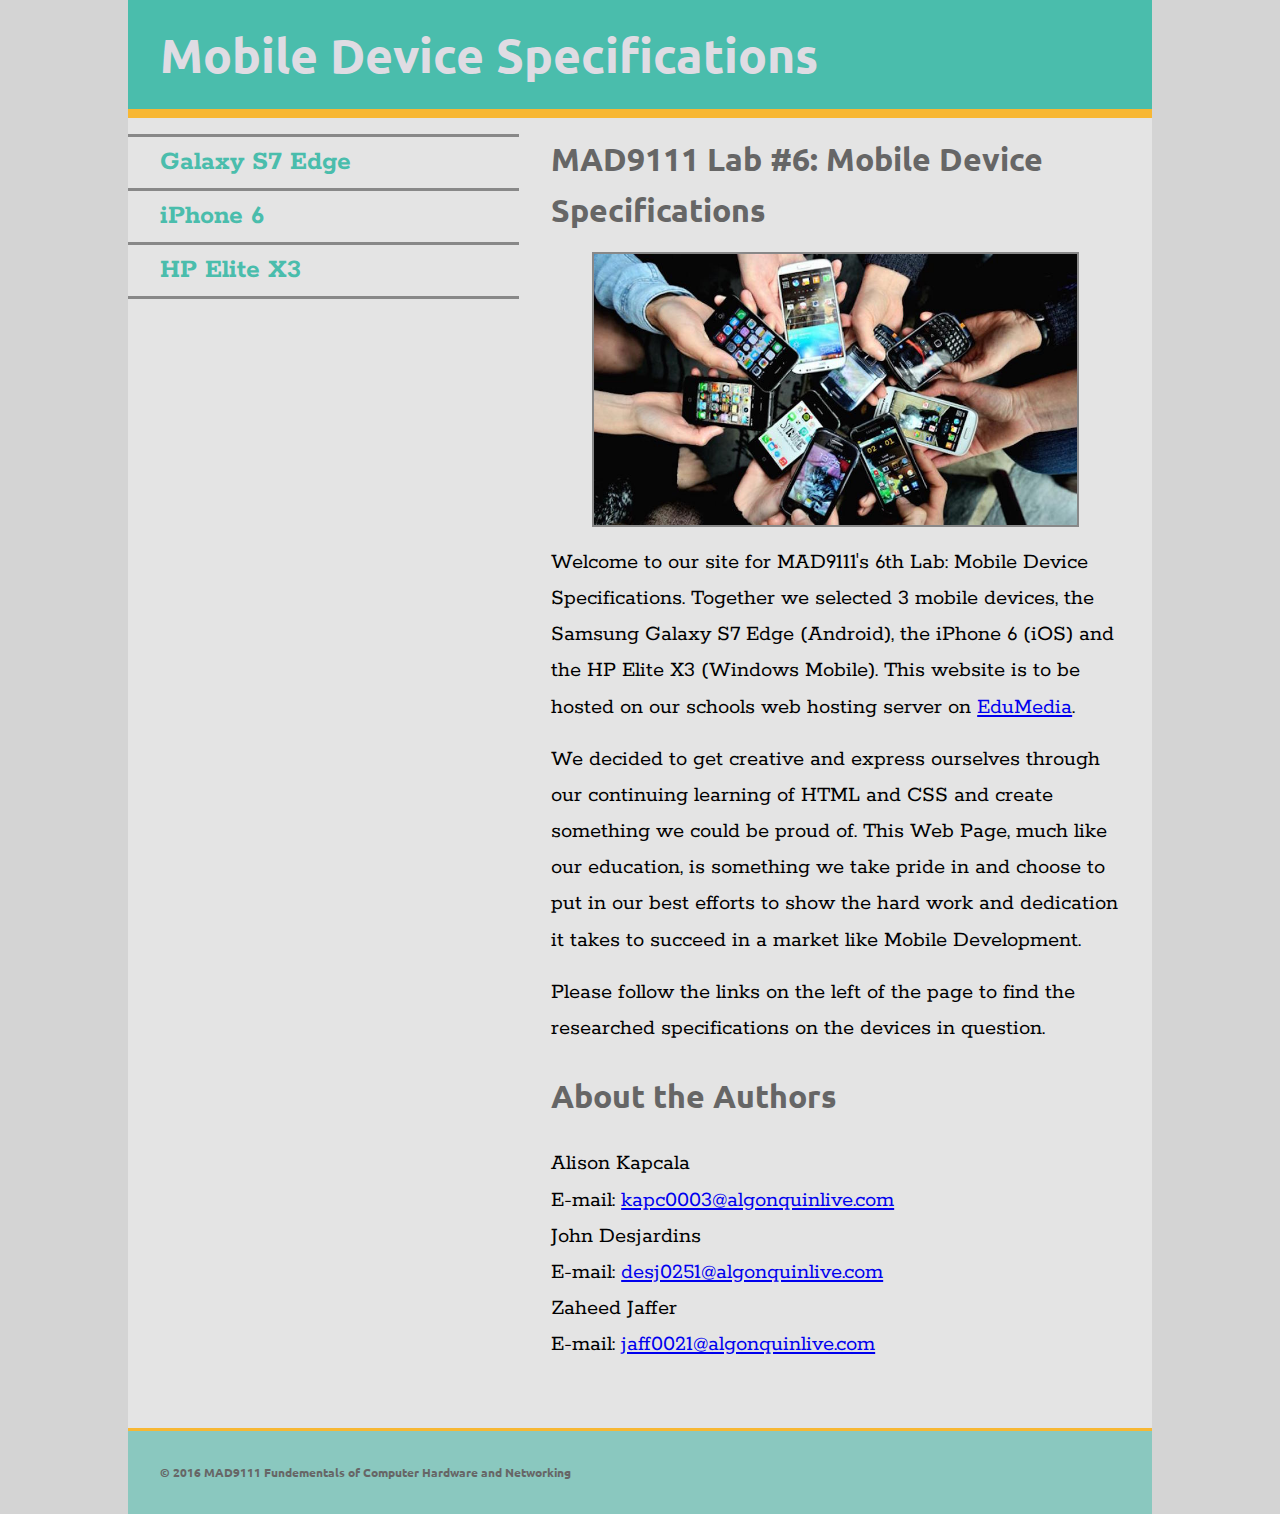
<file: index.html>
<!DOCTYPE html>

<!--
    MAD9111 LAB #6: Mobile Device Sepcifications
    Alison Kapcala [kapc0003@algonquinlive.com]
    John Desjardins [desj0251@algonquinlive.com]
    Zaheed Jaffer [jaff0021@algonquinlive.com]
    October 11 2016
    index.html: Main Site Page
-->

<html lang="en">
<head>
    <meta charset="UTF-8">
    <title>Mobile Hardware</title>
    <meta name="viewpoint" content="width=device-width" />
    <link href="https://fonts.googleapis.com/css?family=Rokkitt|Ubuntu" rel="stylesheet">
    <link href="css/main.css" rel="stylesheet" type="text/css"/>
</head>
<body id="main">
    <div class="wrapper">
        <header>
            <h1><a href="index.html">Mobile Device Specifications</a></h1>
        </header>    
        <nav>
            <ul>   
                <li class="galaxy"><a href="galaxy.html">Galaxy S7 Edge</a></li>
                <li class="iphone"><a href="iphone.html">iPhone 6</a></li>
                <li class="hpelite"><a href="hpelite.html">HP Elite X3</a></li>
            </ul>
        </nav>
        <main>
            <h2 class="index_header">MAD9111 Lab #6: Mobile Device Specifications</h2>
            <center><img src="img/phones.jpg" alt="Samsung Galaxy S7"></center>
            <p>
                Welcome to our site for MAD9111's 6th Lab: Mobile Device Specifications. Together we selected 3 mobile devices, the Samsung Galaxy S7 Edge (Android), the iPhone 6 (iOS) and the HP Elite X3 (Windows Mobile). This website is to be hosted on our schools web hosting server on <a href="http://EduMedia.ca" target="_blank">EduMedia</a>.
            </p>
            <p>
                We decided to get creative and express ourselves through our continuing learning of HTML and CSS and create something we could be proud of. This Web Page, much like our education, is something we take pride in and choose to put in our best efforts to show the hard work and dedication it takes to succeed in a market like Mobile Development.<br>
            </p>
            <p>
                Please follow the links on the left of the page to find the researched specifications on the devices in question.
            </p>
            <h2 class="index_header">About the Authors</h2>
            <p>
                Alison Kapcala <br> E-mail: <a href="mailto:kapc0003@algonquinlive.com">kapc0003@algonquinlive.com</a>
                <br>John Desjardins <br> E-mail: <a href="mailto:desj0251@algonquinlive.com">desj0251@algonquinlive.com</a>
                <br>Zaheed Jaffer <br> E-mail: <a href="mailto:jaff0021@algonquinlive.com">jaff0021@algonquinlive.com</a>
            </p>
        </main>
        <footer>
            <p>&copy; 2016 MAD9111 Fundementals of Computer Hardware and Networking</p>
        </footer>
    </div>
</body>
</html>
</file>
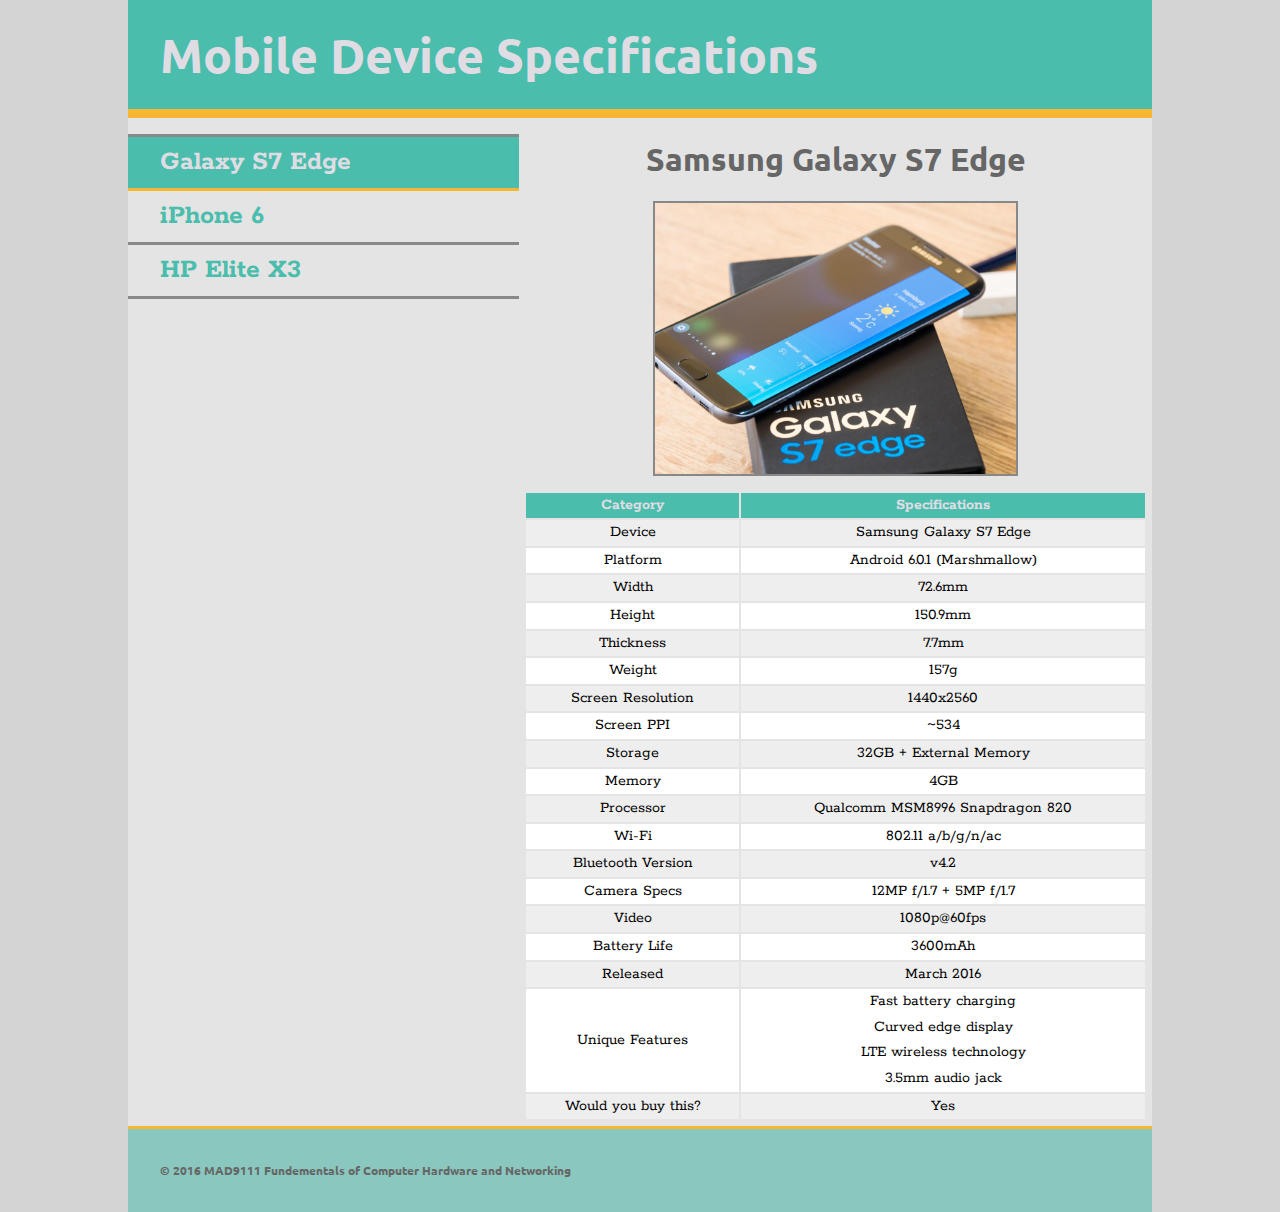
<file: galaxy.html>
<!DOCTYPE html>

<!--
    MAD9111 LAB #6: Mobile Device Sepcifications
    Alison Kapcala [kapc0003@algonquinlive.com]
    John Desjardins [desj0251@algonquinlive.com]
    Zaheed Jaffer [jaff0021@algonquinlive.com]
    October 11 2016
    galaxy.html: Site Page for Samsung Galaxy S7
-->

<html lang="en">
<head>
    <meta charset="UTF-8">
    <title>Mobile Hardware</title>
    <meta name="viewpoint" content="width=device-width" />
    <link href="https://fonts.googleapis.com/css?family=Rokkitt|Ubuntu" rel="stylesheet">
    <link href="css/main.css" rel="stylesheet" type="text/css"/>
</head>
<body id="galaxy">
    <div class="wrapper">
        <header>
            <h1><a href="index.html">Mobile Device Specifications</a></h1>
        </header>    
        <nav>
            <ul>   
                <li class="galaxy"><a href="galaxy.html">Galaxy S7 Edge</a></li>
                <li class="iphone"><a href="iphone.html">iPhone 6</a></li>
                <li class="hpelite"><a href="hpelite.html">HP Elite X3</a></li>
            </ul>
        </nav>
        <main>
            <h2>Samsung Galaxy S7 Edge</h2>
            <center><img src="img/galaxy7.jpg" alt="Samsung Galaxy S7"></center>
            
               <table style="width:100%">
                <tr>
                    <th>Category</th>
                    <th>Specifications</th>   
                </tr>
                <tr>
                    <td>Device</td>
                    <td>Samsung Galaxy S7 Edge</td>
                </tr>
                <tr>
                    <td>Platform</td>
                    <td>Android 6.0.1 (Marshmallow)</td>
                </tr>
                <tr>
                    <td>Width</td>
                    <td>72.6mm</td>
                </tr>
                <tr>
                    <td>Height</td>
                    <td>150.9mm</td>
                </tr>   
                <tr>
                    <td>Thickness</td>
                    <td>7.7mm</td>
                </tr> 
                <tr>
                    <td>Weight</td>
                    <td>157g</td>
                </tr>
                <tr>
                    <td>Screen Resolution</td>
                    <td>1440x2560</td>
                </tr>
                <tr>
                    <td>Screen PPI</td>
                    <td>~534</td>
                </tr>
                <tr>
                    <td>Storage</td>
                    <td>32GB + External Memory</td>
                </tr>
                <tr>
                    <td>Memory</td>
                    <td>4GB</td>
                </tr>
                <tr>
                    <td>Processor</td>
                    <td>Qualcomm MSM8996 Snapdragon 820</td>
                </tr>
                <tr>
                    <td>Wi-Fi</td>
                    <td>802.11 a/b/g/n/ac</td>
                </tr>
                <tr>
                    <td>Bluetooth Version</td>
                    <td>v4.2</td>
                </tr>
                <tr>
                    <td>Camera Specs</td>
                    <td>12MP f/1.7 + 5MP f/1.7</td>
                </tr>
                <tr>
                    <td>Video</td>
                    <td>1080p@60fps</td>
                </tr>
                <tr>
                    <td>Battery Life</td>
                    <td>3600mAh</td>
                </tr>
                <tr>
                    <td>Released</td>
                    <td>March 2016</td>
                </tr>
                <tr>
                    <td>Unique Features</td>
                    <td>
                        Fast battery charging
                        <br>Curved edge display
                        <br>LTE wireless technology   
                        <br>3.5mm audio jack
                    </td>
                </tr>
                <tr>
                    <td>Would you buy this?</td>
                    <td>Yes</td>
                </tr>    
            </table>
            
        </main>
        <footer>
            <p>&copy; 2016 MAD9111 Fundementals of Computer Hardware and Networking</p>
        </footer>
    </div>
</body>
</html>
</file>
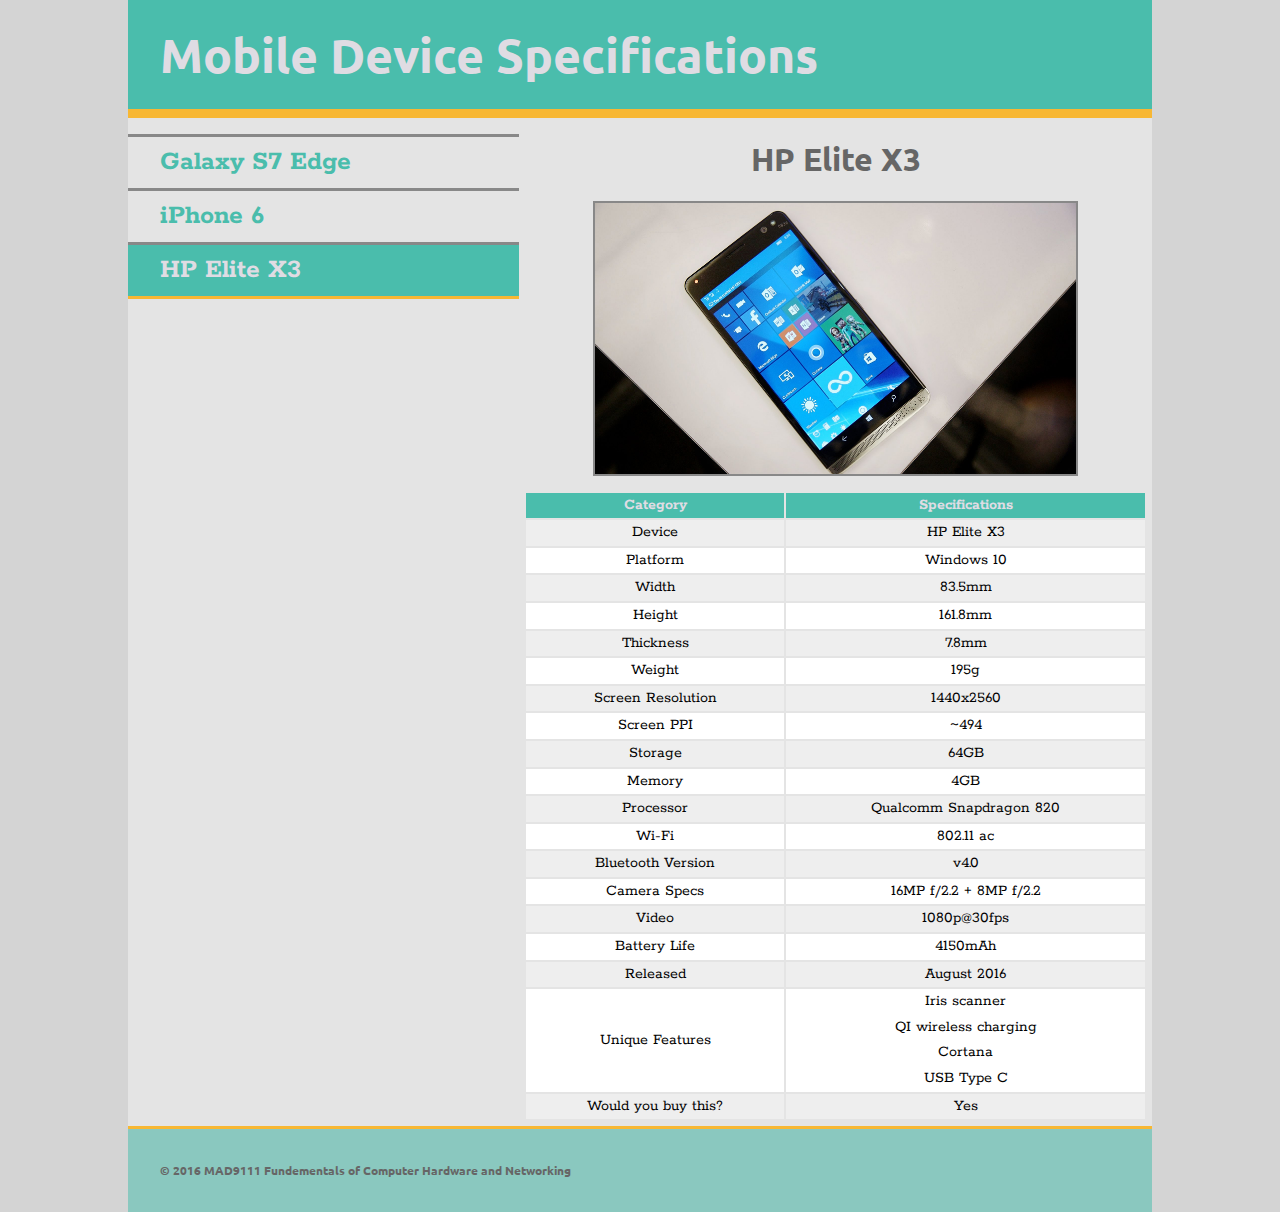
<file: hpelite.html>
<!DOCTYPE html>

<!--
    MAD9111 LAB #6: Mobile Device Sepcifications
    Alison Kapcala [kapc0003@algonquinlive.com]
    John Desjardins [desj0251@algonquinlive.com]
    Zaheed Jaffer [jaff0021@algonquinlive.com]
    October 11 2016
    hpelite.html: Site Page for HP Elite X3
-->

<html lang="en">
<head>
    <meta charset="UTF-8">
    <title>Mobile Hardware</title>
    <meta name="viewpoint" content="width=device-width" />
    <link href="https://fonts.googleapis.com/css?family=Rokkitt|Ubuntu" rel="stylesheet">
    <link href="css/main.css" rel="stylesheet" type="text/css"/>
</head>
<body id="hpelite">
    <div class="wrapper">
        <header>
            <h1><a href="index.html">Mobile Device Specifications</a></h1>
        </header>    
        <nav>
            <ul>   
               <li class="galaxy"><a href="galaxy.html">Galaxy S7 Edge</a></li>
                <li class="iphone"><a href="iphone.html">iPhone 6</a></li>
                <li class="hpelite"><a href="hpelite.html">HP Elite X3</a></li>
            </ul>
        </nav>
        <main>
            <h2>HP Elite X3</h2>
            <center><img src="img/hpelite.jpg" alt="HP Elite X3"></center>
            
               <table style="width:100%">
                <tr>
                    <th>Category</th>
                    <th>Specifications</th> 
                </tr>
                <tr>
                    <td>Device</td>
                    <td>HP Elite X3</td>
                </tr>
                <tr>
                    <td>Platform</td>
                    <td>Windows 10</td>
                </tr>
                <tr>
                    <td>Width</td>
                    <td>83.5mm</td>
                </tr>
                <tr>
                    <td>Height</td>
                    <td>161.8mm</td>
                </tr>   
                <tr>
                    <td>Thickness</td>
                    <td>7.8mm</td>
                </tr> 
                <tr>
                    <td>Weight</td>
                    <td>195g</td>
                </tr>
                <tr>
                    <td>Screen Resolution</td>
                    <td>1440x2560</td>
                </tr>
                <tr>
                    <td>Screen PPI</td>
                    <td>~494</td>
                </tr>
                <tr>
                    <td>Storage</td>
                    <td>64GB</td>
                </tr>
                <tr>
                    <td>Memory</td>
                    <td>4GB</td>
                </tr>
                <tr>
                    <td>Processor</td>
                    <td>Qualcomm Snapdragon 820</td>
                </tr>
                <tr>
                    <td>Wi-Fi</td>
                    <td>802.11 ac</td>
                </tr>
                <tr>
                    <td>Bluetooth Version</td>
                    <td>v4.0</td>
                </tr>
                <tr>
                    <td>Camera Specs</td>
                    <td>16MP f/2.2 + 8MP f/2.2</td>
                </tr>
                <tr>
                    <td>Video</td>
                    <td>1080p@30fps</td>
                </tr>
                <tr>
                    <td>Battery Life</td>
                    <td>4150mAh</td>
                </tr>
                <tr>
                    <td>Released</td>
                    <td>August 2016</td>
                </tr>
                <tr>
                    <td>Unique Features</td>
                    <td>
                        Iris scanner
                        <br>QI wireless charging
                        <br>Cortana   
                        <br>USB Type C
                    </td>
                </tr>
                <tr>
                    <td>Would you buy this?</td>
                    <td>Yes</td>
                </tr>    
            </table>
            
        </main>
        <footer>
            <p>&copy; 2016 MAD9111 Fundementals of Computer Hardware and Networking</p>
        </footer>
    </div>
</body>
</html>
</file>
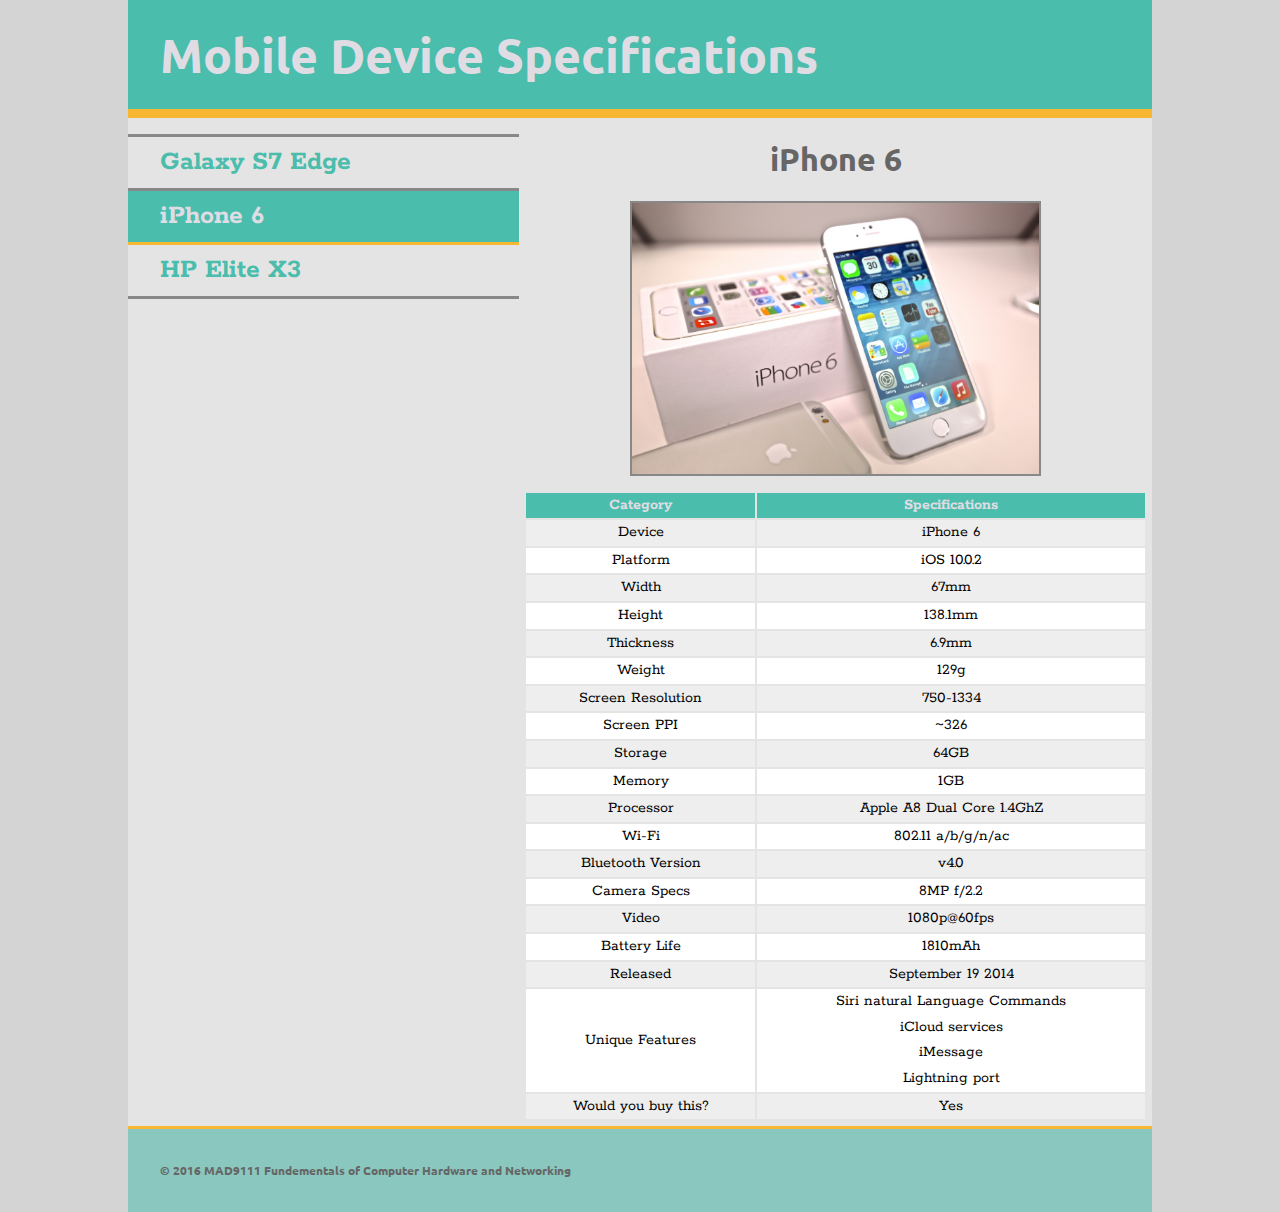
<file: iphone.html>
<!DOCTYPE html>

<!--
    MAD9111 LAB #6: Mobile Device Sepcifications
    Alison Kapcala [kapc0003@algonquinlive.com]
    John Desjardins [desj0251@algonquinlive.com]
    Zaheed Jaffer [jaff0021@algonquinlive.com]
    October 11 2016
    iphone.html: Site Page for iphone 6
-->

<html lang="en">
<head>
    <meta charset="UTF-8">
    <title>Mobile Hardware</title>
    <meta name="viewpoint" content="width=device-width" />
    <link href="https://fonts.googleapis.com/css?family=Rokkitt|Ubuntu" rel="stylesheet">
    <link href="css/main.css" rel="stylesheet" type="text/css"/>
</head>
<body id="iphone">
    <div class="wrapper">
        <header>
            <h1><a href="index.html">Mobile Device Specifications</a></h1>
        </header>    
        <nav>
            <ul>
                <li class="galaxy"><a href="galaxy.html">Galaxy S7 Edge</a></li>
                <li class="iphone"><a href="iphone.html">iPhone 6</a></li>
                <li class="hpelite"><a href="hpelite.html">HP Elite X3</a></li>
            </ul>
        </nav>
        <main>
            <h2>iPhone 6</h2>
            <center><img src="img/iphone6.jpg" alt="Samsung Galaxy S7"></center>
            
               <table style="width:100%">
                <tr>
                    <th>Category</th>
                    <th>Specifications</th>  
                </tr>
                <tr>
                    <td>Device</td>
                    <td>iPhone 6</td>
                </tr>
                <tr>
                    <td>Platform</td>
                    <td>iOS 10.0.2</td>
                </tr>
                <tr>
                    <td>Width</td>
                    <td>67mm</td>
                </tr>
                <tr>
                    <td>Height</td>
                    <td>138.1mm</td>
                </tr>   
                <tr>
                    <td>Thickness</td>
                    <td>6.9mm</td>
                </tr> 
                <tr>
                    <td>Weight</td>
                    <td>129g</td>
                </tr>
                <tr>
                    <td>Screen Resolution</td>
                    <td>750-1334</td>
                </tr>
                <tr>
                    <td>Screen PPI</td>
                    <td>~326</td>
                </tr>
                <tr>
                    <td>Storage</td>
                    <td>64GB</td>
                </tr>
                <tr>
                    <td>Memory</td>
                    <td>1GB</td>
                </tr>
                <tr>
                    <td>Processor</td>
                    <td>Apple A8 Dual Core 1.4GhZ</td>
                </tr>
                <tr>
                    <td>Wi-Fi</td>
                    <td>802.11 a/b/g/n/ac</td>
                </tr>
                <tr>
                    <td>Bluetooth Version</td>
                    <td>v4.0</td>
                </tr>
                <tr>
                    <td>Camera Specs</td>
                    <td>8MP f/2.2</td>
                </tr>
                <tr>
                    <td>Video</td>
                    <td>1080p@60fps</td>
                </tr>
                <tr>
                    <td>Battery Life</td>
                    <td>1810mAh</td>
                </tr>
                <tr>
                    <td>Released</td>
                    <td>September 19 2014</td>
                </tr>
                <tr>
                    <td>Unique Features</td>
                    <td>
                        Siri natural Language Commands
                        <br>iCloud services
                        <br>iMessage   
                        <br>Lightning port
                    </td>
                </tr>
                <tr>
                    <td>Would you buy this?</td>
                    <td>Yes</td>
                </tr>    
            </table>
            
        </main>
        <footer>
            <p>&copy; 2016 MAD9111 Fundementals of Computer Hardware and Networking</p>
        </footer>
    </div>
</body>
</html>
</file>
<file: css/main.css>
*{
    padding: 0;
    margin: 0;
    box-sizing: border-box;
}
html{
    font-size: 16px;
    line-height: 1.6;
    font-family: Rokkitt, serif;
}
html,body{
    background-color: #d4d4d4;
}
h1>a, 
hi>a:visited{
    text-decoration: none;
    color: inherit;
}
h1{
    font-family: Ubuntu, sans-serif;
    font-size: 3rem;
    padding:1rem 2rem;
}
h2.index_header{
    text-align: left;
}
h2{
    font-family: Ubuntu, serif;
    font-size: 2rem;
    padding:1rem 2rem;
    color: #666;
    text-align: center;
}
h2 .index_header{
    text-align: left;
}
nav ul{
    padding:1rem 0;
}
nav li{
    font-size: 1.75rem;
    list-style-type: none;
    font-weight: bold;
}
nav li>a{
    display: block;
    text-decoration: none;
    border-bottom: 0.2rem solid #888;
    padding: 0.2rem 2rem;
    color: #4ABDAC;
}
nav li:first-child{
    border-top: 0.2rem solid #888;
}
nav li>a:hover,
nav li>a:active{
    background-color: #8AC8BF;
    color: #666;
/*    border-bottom: 0.2rem solid #F7B733;*/
}
body#galaxy li.galaxy>a,
body#iphone li.iphone>a,
body#hpelite li.hpelite>a{
    background-color: #4ABDAC;
    color: #DFDCE3;
    border-bottom: 0.2rem solid #F7B733;
}
p{
    font-size: 1.414rem;
    padding:0.5rem 2rem;
}
main p:last-child{
    padding-bottom: 4rem;
}
.wrapper{
    width: 80%;
    max-width: 1200px;
    margin: 0 auto;
    background-color: #e4e4e4;
}
header{
    width:100%;
    background-color: #4ABDAC;
    color: #DFDCE3;
    border-bottom: 0.6rem solid #F7B733;
}
nav{
    float:left;
    width: 38.2%;
}
main{
    float:right;
    width: 61.8%;
    overflow: hidden;
}
footer{
    clear:both;
    width: 100%;
    border-top: 0.2rem solid #F7B733;
}
footer p{
    font-family: Ubuntu, sans-serif;
    font-size: .75rem;
    padding: 2rem;
    font-weight: bold;
    color: #666;
    background-color: #8AC8BF;
}
main img {
    max-height: 275px;
    width: auto;
    max-width: 90%;
    border: 2px solid #888;
    box-sizing: border-box;
}
table tr:nth-child(even) {
    background-color: #eee;
}
table tr:nth-child(odd) {
    background-color: #fff;
}
table th {
    color: #DFDCE3;
    background-color: #4ABDAC;
    text-align: center;
}
table tr {
    text-align: center;
}
table {
    padding: 5px;
}
</file>
